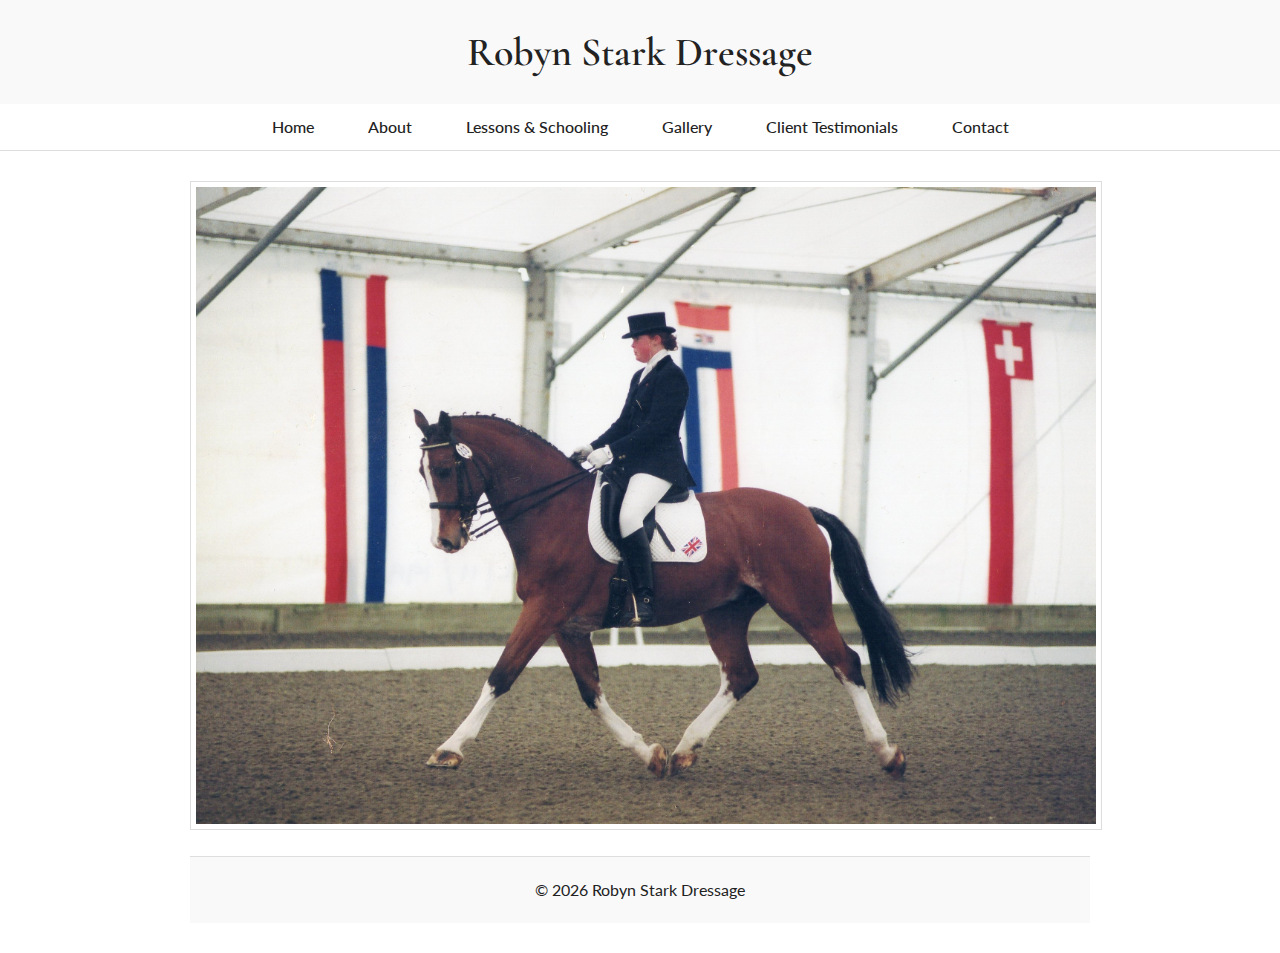
<file: index.html>
<!DOCTYPE html>
<html lang="en">
<head>
<meta charset="UTF-8">
<meta name="viewport" content="width=device-width, initial-scale=1.0">
<title>Home | Robyn Stark Dressage</title>
<link href="https://fonts.googleapis.com/css2?family=Cormorant+Garamond:wght@400;500;600&family=Lato:wght@300;400;500&display=swap" rel="stylesheet">
<link rel="stylesheet" href="style.css">
</head>
<body>

<header class="site-header">
  <h1 class="site-title">Robyn Stark Dressage</h1>
</header>

<nav class="site-nav">
  <button class="nav-toggle" aria-label="Toggle menu">
    ☰
  </button>
  <ul class="nav-menu">
    <li><a href="index.html">Home</a></li>
    <li><a href="about.html">About</a></li>
    <li><a href="lessons.html">Lessons & Schooling</a></li>
    <li><a href="gallery.html">Gallery</a></li>
    <li><a href="testimonials.html">Client Testimonials</a></li>
    <li><a href="contact.html">Contact</a></li>
  </ul>
</nav>

<section class="section">

<div class="image-box">
  <img src="images/Kafka.jpg" alt="Robyn with horses">
</div>

<footer>© 2026 Robyn Stark Dressage</footer>

</body>
</html>
</file>
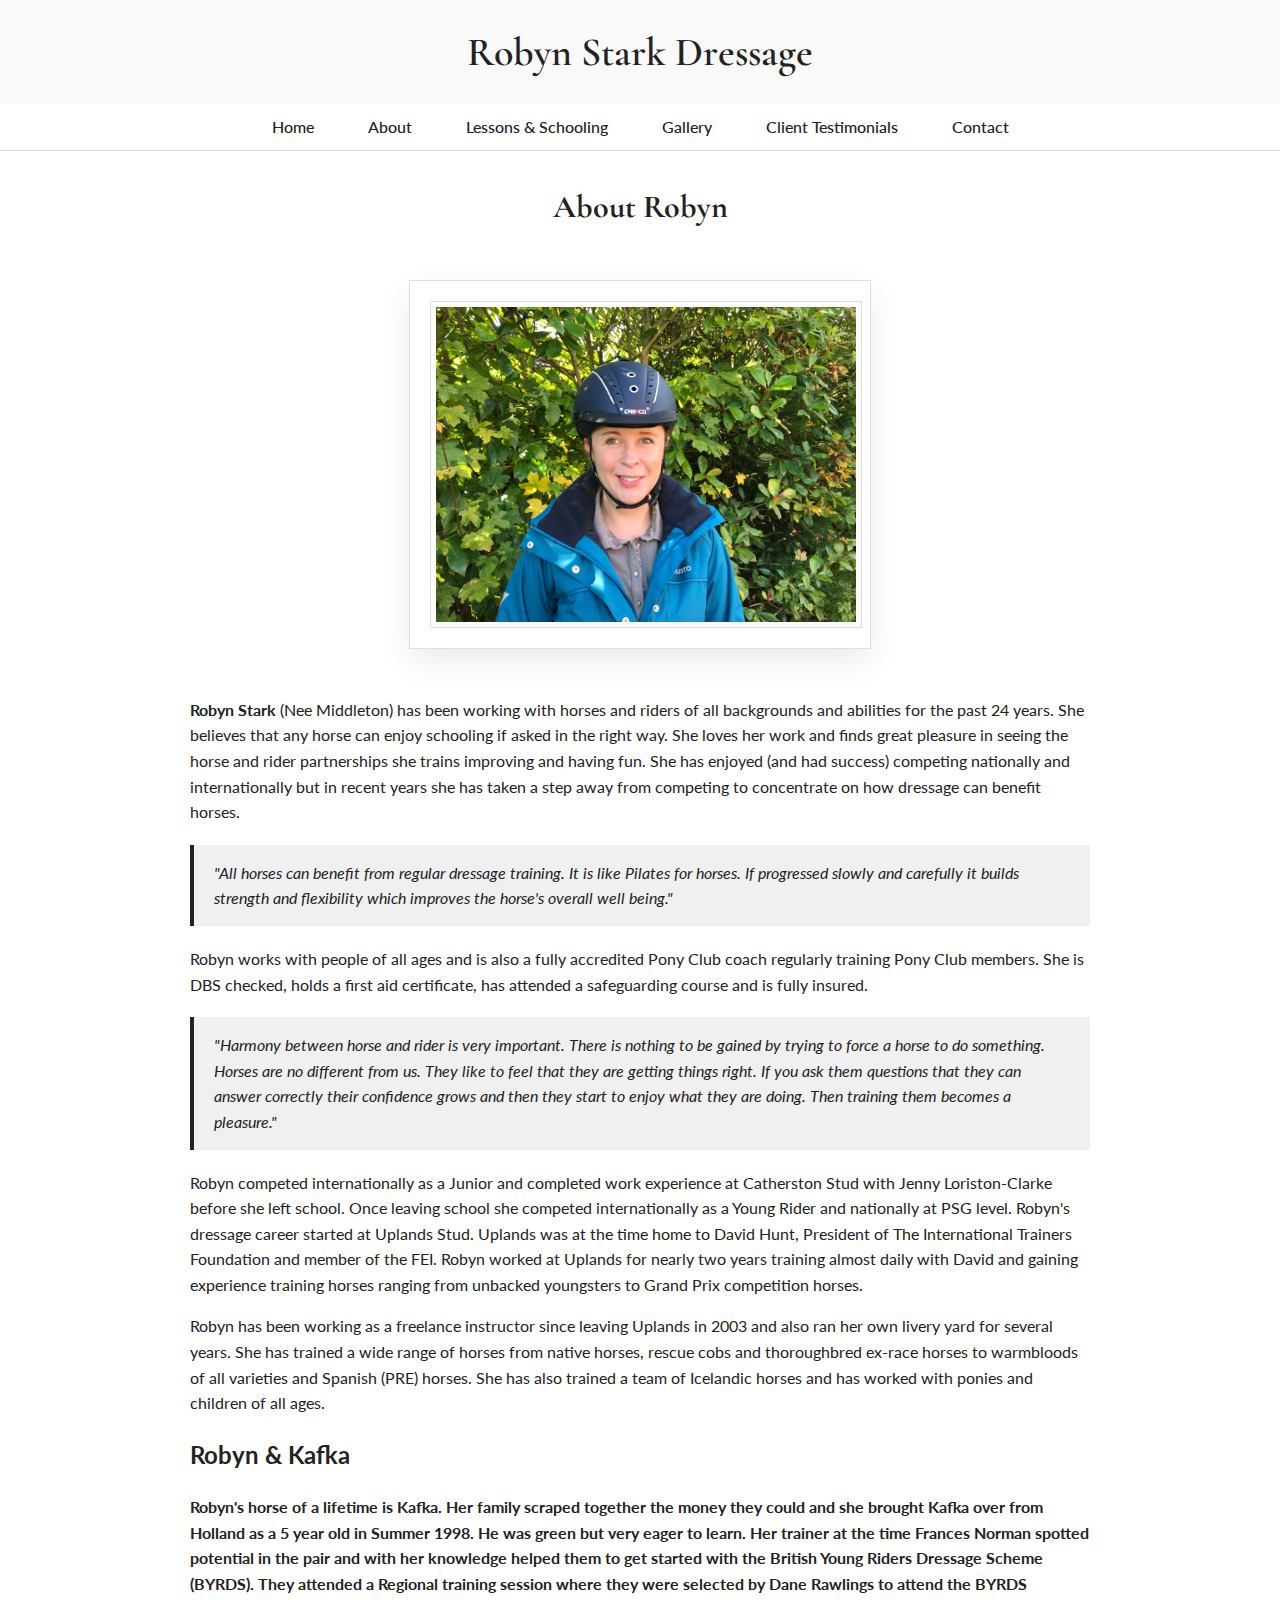
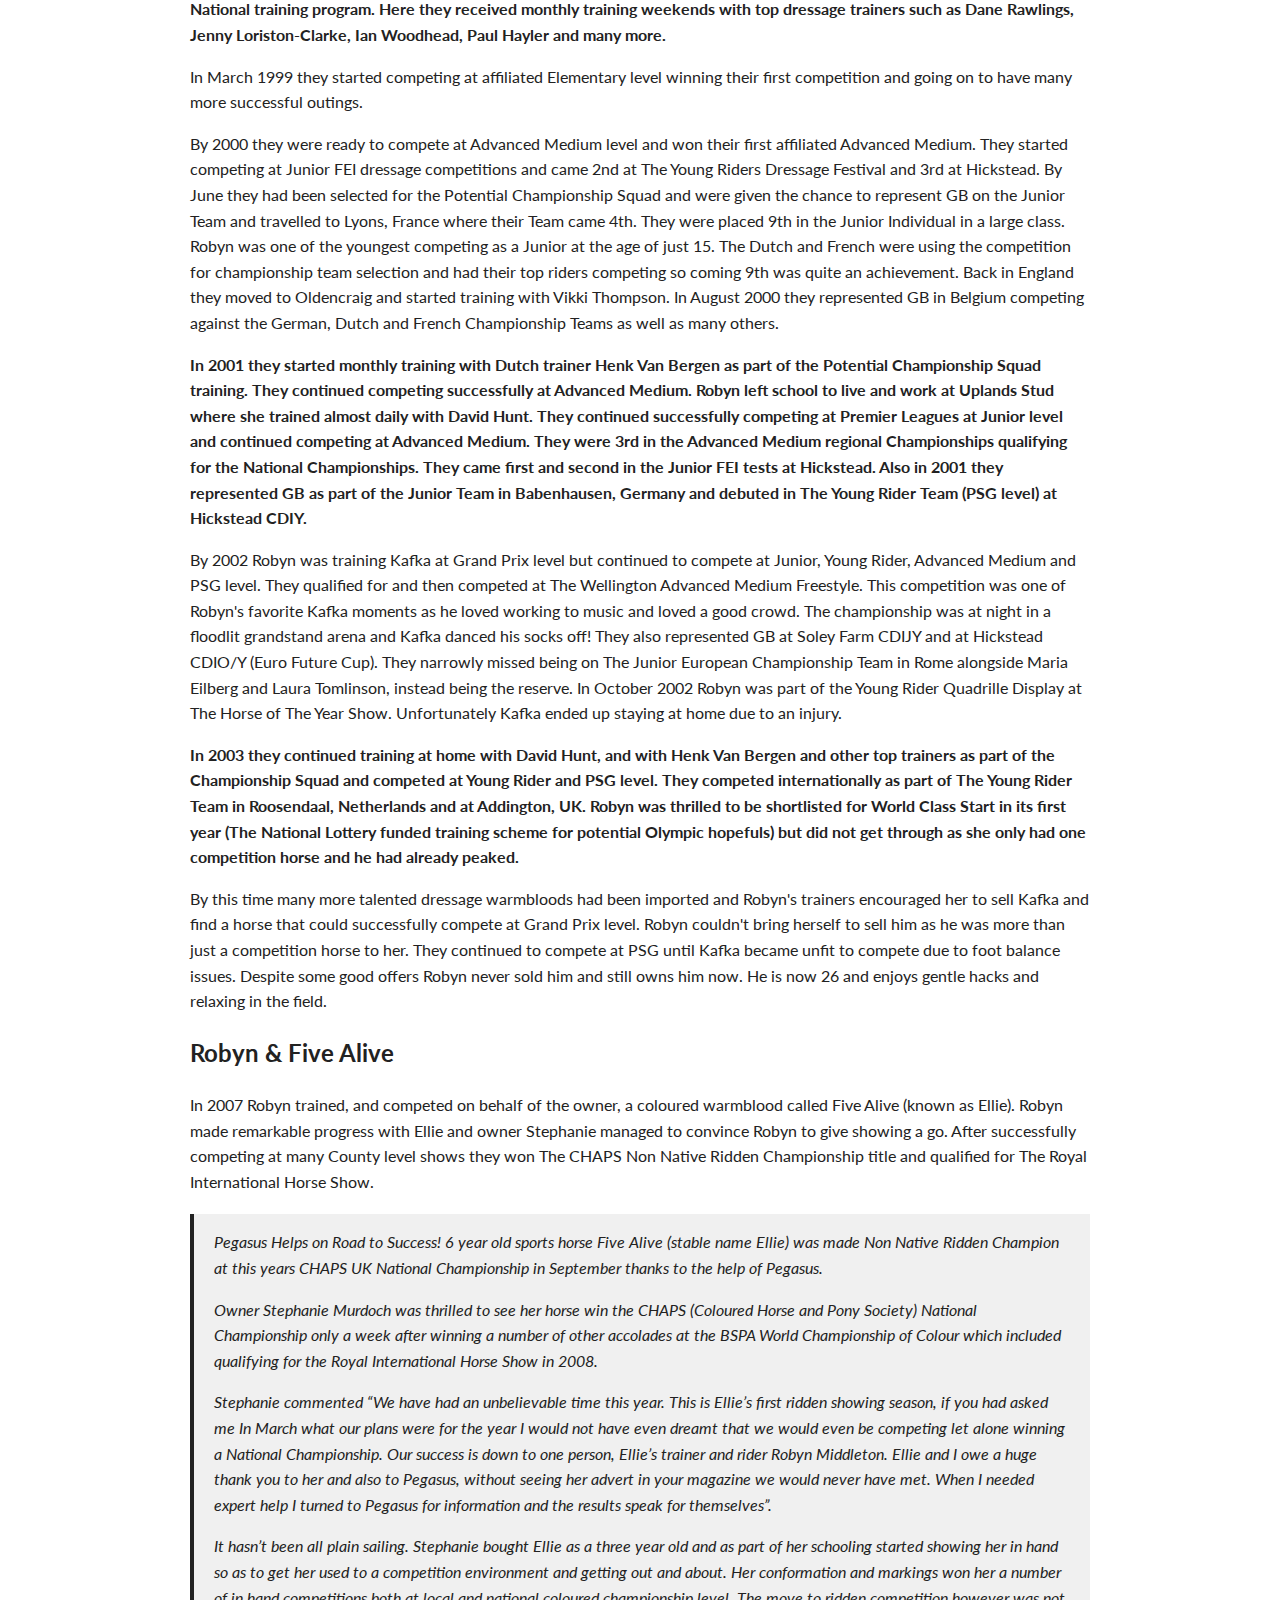
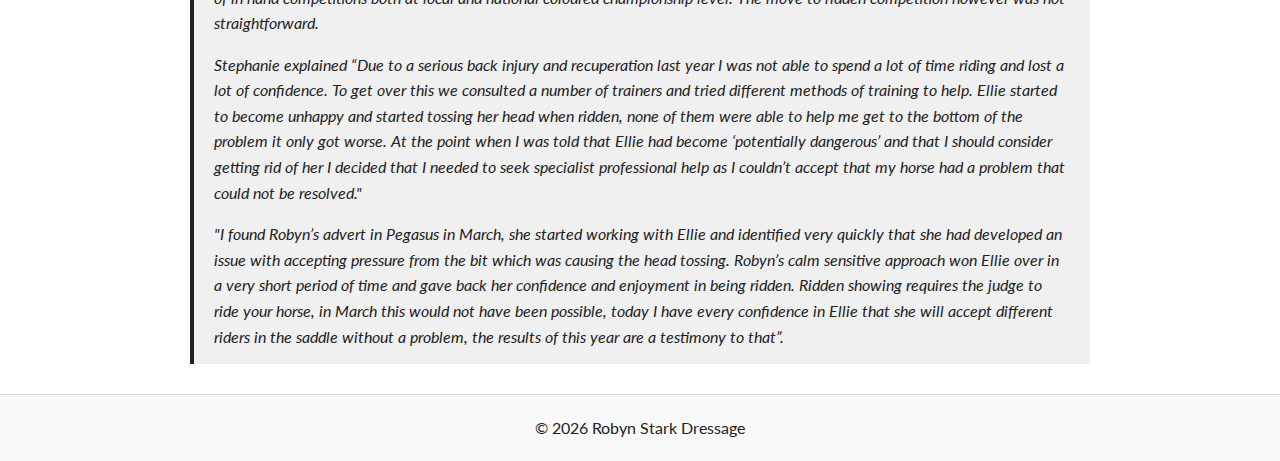
<file: about.html>
<!DOCTYPE html>
<html lang="en">
<head>
<meta charset="UTF-8">
<meta name="viewport" content="width=device-width, initial-scale=1.0">
<title>About | Robyn Stark Dressage</title>
<link href="https://fonts.googleapis.com/css2?family=Cormorant+Garamond:wght@400;500;600&family=Lato:wght@300;400;500&display=swap" rel="stylesheet">
<link rel="stylesheet" href="style.css">

<style>
/* Wix-style image framing */
.image-box {
  max-width: 420px;
  margin: 3rem auto;
  padding: 1.25rem;
  background: #ffffff;
  border: 1px solid #e2dfda;
  box-shadow: 0 12px 30px rgba(0,0,0,0.08);
}

.image-box img {
  width: 100%;
  height: auto;
  display: block;
}

/* Center main heading slightly like Wix */
.section h1 {
  text-align: center;
}
</style>
</head>
<body>

<header class="site-header">
  <h1 class="site-title">Robyn Stark Dressage</h1>
</header>

<nav class="site-nav">
  <button class="nav-toggle" aria-label="Toggle menu">
    ☰
  </button>
  <ul class="nav-menu">
    <li><a href="index.html">Home</a></li>
    <li><a href="about.html">About</a></li>
    <li><a href="lessons.html">Lessons & Schooling</a></li>
    <li><a href="gallery.html">Gallery</a></li>
    <li><a href="testimonials.html">Client Testimonials</a></li>
    <li><a href="contact.html">Contact</a></li>
  </ul>
</nav>

<section class="section">
<h1>About Robyn</h1>

<div class="image-box">
  <img src="images/Portrait.jpg" alt="Robyn with horse">
</div>

<p><strong>Robyn Stark</strong> (Nee Middleton) has been working with horses and riders of all backgrounds and abilities for the past 24 years.  She believes that any horse can enjoy schooling if asked in the right way.  She loves her work and finds great pleasure in seeing the horse and rider partnerships she trains improving and having fun.  She has enjoyed (and had success) competing nationally and internationally but in recent years she has taken a step away from competing to concentrate on how dressage can benefit horses.</p>

<div class="highlighted">
"All horses can benefit from regular dressage training.  It is like Pilates for horses.  If progressed slowly and carefully it builds strength and flexibility which improves the horse's overall well being."
</div>

<p>Robyn works with people of all ages and is also a fully accredited Pony Club coach regularly training Pony Club members.  She is DBS checked, holds a first aid certificate, has attended a safeguarding course and is fully insured.</p>

<div class="highlighted">
"Harmony between horse and rider is very important. There is nothing to be gained by trying to force a horse to do something. Horses are no different from us. They like to feel that they are getting things right. If you ask them questions that they can answer correctly their confidence grows and then they start to enjoy what they are doing. Then training them becomes a pleasure."
</div>

<p>Robyn competed internationally as a Junior and completed work experience at Catherston Stud with Jenny Loriston-Clarke before she left school. Once leaving school she competed internationally as a Young Rider and nationally at PSG level. Robyn's dressage career started at Uplands Stud. Uplands was at the time home to David Hunt, President of The International Trainers Foundation and member of the FEI. Robyn worked at Uplands for nearly two years training almost daily with David and gaining experience training horses ranging from unbacked youngsters to Grand Prix competition horses.</p>

<p>Robyn has been working as a freelance instructor since leaving Uplands in 2003 and also ran her own livery yard for several years.  She has trained a wide range of horses from native horses, rescue cobs and thoroughbred ex-race horses to warmbloods of all varieties and Spanish (PRE) horses. She has also trained a team of Icelandic horses and has worked with ponies and children of all ages.</p>

<h2>Robyn & Kafka</h2>

<p><strong>Robyn's horse of a lifetime is Kafka. Her family scraped together the money they could and she brought Kafka over from Holland as a 5 year old in Summer 1998. He was green but very eager to learn. Her trainer at the time Frances Norman spotted potential in the pair and with her knowledge helped them to get started with the British Young Riders Dressage Scheme (BYRDS). They attended a Regional training session where they were selected by Dane Rawlings to attend the BYRDS National training program. Here they received monthly training weekends with top dressage trainers such as Dane Rawlings, Jenny Loriston-Clarke, Ian Woodhead, Paul Hayler and many more.</strong></p>

<p>In March 1999 they started competing at affiliated Elementary level winning their first competition and going on to have many more successful outings.</p>

<p>By 2000 they were ready to compete at Advanced Medium level and won their first affiliated Advanced Medium. They started competing at Junior FEI dressage competitions and came 2nd at The Young Riders Dressage Festival and 3rd at Hickstead. By June they had been selected for the Potential Championship Squad and were given the chance to represent GB on the Junior Team and travelled to Lyons, France where their Team came 4th. They were placed 9th in the Junior Individual in a large class. Robyn was one of the youngest competing as a Junior at the age of just 15. The Dutch and French were using the competition for championship team selection and had their top riders competing so coming 9th was quite an achievement. Back in England they moved to Oldencraig and started training with Vikki Thompson. In August 2000 they represented GB in Belgium competing against the German, Dutch and French Championship Teams as well as many others.</p>

<p><strong>In 2001 they started monthly training with Dutch trainer Henk Van Bergen as part of the Potential Championship Squad training. They continued competing successfully at Advanced Medium. Robyn left school to live and work at Uplands Stud where she trained almost daily with David Hunt. They continued successfully competing at Premier Leagues at Junior level and continued competing at Advanced Medium. They were 3rd in the Advanced Medium regional Championships qualifying for the National Championships. They came first and second in the Junior FEI tests at Hickstead. Also in 2001 they represented GB as part of the Junior Team in Babenhausen, Germany and debuted in The Young Rider Team (PSG level) at Hickstead CDIY.</strong></p>

<p>By 2002 Robyn was training Kafka at Grand Prix level but continued to compete at Junior, Young Rider, Advanced Medium and PSG level. They qualified for and then competed at The Wellington Advanced Medium Freestyle. This competition was one of Robyn's favorite Kafka moments as he loved working to music and loved a good crowd. The championship was at night in a floodlit grandstand arena and Kafka danced his socks off! They also represented GB at Soley Farm CDIJY and at Hickstead CDIO/Y (Euro Future Cup). They narrowly missed being on The Junior European Championship Team in Rome alongside Maria Eilberg and Laura Tomlinson, instead being the reserve. In October 2002 Robyn was part of the Young Rider Quadrille Display at The Horse of The Year Show. Unfortunately Kafka ended up staying at home due to an injury.</p>

<p><strong>In 2003 they continued training at home with David Hunt, and with Henk Van Bergen and other top trainers as part of the Championship Squad and competed at Young Rider and PSG level. They competed internationally as part of The Young Rider Team in Roosendaal, Netherlands and at Addington, UK. Robyn was thrilled to be shortlisted for World Class Start in its first year (The National Lottery funded training scheme for potential Olympic hopefuls) but did not get through as she only had one competition horse and he had already peaked.</strong></p>

<p>By this time many more talented dressage warmbloods had been imported and Robyn's trainers encouraged her to sell Kafka and find a horse that could successfully compete at Grand Prix level. Robyn couldn't bring herself to sell him as he was more than just a competition horse to her. They continued to compete at PSG until Kafka became unfit to compete due to foot balance issues. Despite some good offers Robyn never sold him and still owns him now. He is now 26 and enjoys gentle hacks and relaxing in the field.</p>

<h2>Robyn & Five Alive</h2>

<p>In 2007 Robyn trained, and competed on behalf of the owner, a coloured warmblood called Five Alive (known as Ellie). Robyn made remarkable progress with Ellie and owner Stephanie managed to convince Robyn to give showing a go. After successfully competing at many County level shows they won The CHAPS Non Native Ridden Championship title and qualified for The Royal International Horse Show.</p>

<div class="highlighted">
Pegasus Helps on Road to Success! 6 year old sports horse Five Alive (stable name Ellie) was made Non Native Ridden Champion at this years CHAPS UK National Championship in September thanks to the help of Pegasus.

<p>Owner Stephanie Murdoch was thrilled to see her horse win the CHAPS (Coloured Horse and Pony Society) National Championship only a week after winning a number of other accolades at the BSPA World Championship of Colour which included qualifying for the Royal International Horse Show in 2008.</p>

<p>Stephanie commented “We have had an unbelievable time this year. This is Ellie’s first ridden showing season, if you had asked me In March what our plans were for the year I would not have even dreamt that we would even be competing let alone winning a National Championship. Our success is down to one person, Ellie’s trainer and rider Robyn Middleton. Ellie and I owe a huge thank you to her and also to Pegasus, without seeing her advert in your magazine we would never have met. When I needed expert help I turned to Pegasus for information and the results speak for themselves”.</p>

<p>It hasn’t been all plain sailing. Stephanie bought Ellie as a three year old and as part of her schooling started showing her in hand so as to get her used to a competition environment and getting out and about. Her conformation and markings won her a number of in hand competitions both at local and national coloured championship level. The move to ridden competition however was not straightforward.</p>

<p>Stephanie explained “Due to a serious back injury and recuperation last year I was not able to spend a lot of time riding and lost a lot of confidence. To get over this we consulted a number of trainers and tried different methods of training to help. Ellie started to become unhappy and started tossing her head when ridden, none of them were able to help me get to the bottom of the problem it only got worse. At the point when I was told that Ellie had become ‘potentially dangerous’ and that I should consider getting rid of her I decided that I needed to seek specialist professional help as I couldn’t accept that my horse had a problem that could not be resolved."</p>

"I found Robyn’s advert in Pegasus in March, she started working with Ellie and identified very quickly that she had developed an issue with accepting pressure from the bit which was causing the head tossing. Robyn’s calm sensitive approach won Ellie over in a very short period of time and gave back her confidence and enjoyment in being ridden. Ridden showing requires the judge to ride your horse, in March this would not have been possible, today I have every confidence in Ellie that she will accept different riders in the saddle without a problem, the results of this year are a testimony to that”.
</div>

</section>

<footer>© 2026 Robyn Stark Dressage</footer>

<script src="script.js"></script>
</body>
</html>
</file>
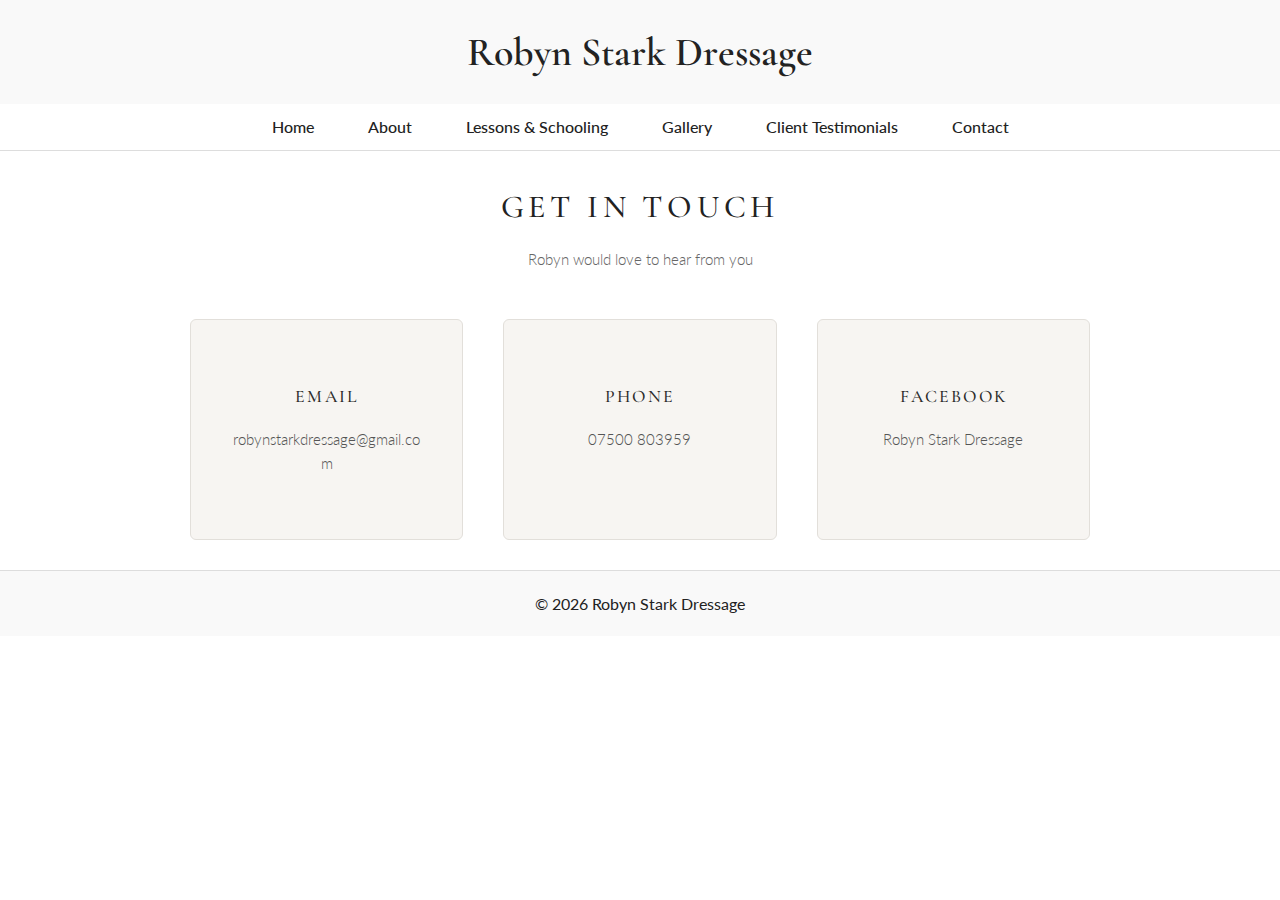
<file: contact.html>
<!DOCTYPE html>
<html lang="en">
<head>
<meta charset="UTF-8">
<meta name="viewport" content="width=device-width, initial-scale=1.0">
<title>Contact | Robyn Stark Dressage</title>

<link href="https://fonts.googleapis.com/css2?family=Cormorant+Garamond:wght@400;500;600&family=Lato:wght@300;400;500&display=swap" rel="stylesheet">
<link rel="stylesheet" href="style.css">

<style>
/* Page heading (Wix-style) */
.section h1 {
  text-align: center;
  font-family: 'Cormorant Garamond', serif;
  font-weight: 500;
  letter-spacing: 0.15em;
  text-transform: uppercase;
  margin-bottom: 0.5rem;
}

.section > p {
  text-align: center;
  font-family: 'Lato', sans-serif;
  font-weight: 300;
  font-size: 0.95rem;
  color: #666;
  margin-bottom: 3rem;
}

/* Contact tiles */
.contact-tiles {
  display: grid;
  grid-template-columns: repeat(auto-fit, minmax(240px, 1fr));
  gap: 2.5rem;
  margin-top: 3rem;
}

.contact-tile {
  background: #f7f5f2;
  padding: 3rem 2.5rem;
  text-align: center;
  text-decoration: none;
  border-radius: 6px;
  border: 1px solid #e2dfda;
  transition: all 0.3s ease;
}

.contact-tile h2 {
  font-family: 'Cormorant Garamond', serif;
  font-weight: 500;
  letter-spacing: 0.12em;
  text-transform: uppercase;
  font-size: 1.1rem;
  margin-bottom: 1rem;
  color: #2b2b2b;
}

.contact-tile p {
  font-family: 'Lato', sans-serif;
  font-size: 0.95rem;
  font-weight: 300;
  color: #555;
  line-height: 1.6;
  word-break: break-word;
}

.contact-tile:hover {
  transform: translateY(-6px);
  background: #ffffff;
  box-shadow: 0 12px 30px rgba(0,0,0,0.08);
}
</style>
</head>

<body>

<!-- Banner -->
<header class="site-header">
  <h1 class="site-title">Robyn Stark Dressage</h1>
</header>

<!-- Navigation -->
<nav class="site-nav">
  <button class="nav-toggle" aria-label="Toggle menu">
    ☰
  </button>
  <ul class="nav-menu">
    <li><a href="index.html">Home</a></li>
    <li><a href="about.html">About</a></li>
    <li><a href="lessons.html">Lessons & Schooling</a></li>
    <li><a href="gallery.html">Gallery</a></li>
    <li><a href="testimonials.html">Client Testimonials</a></li>
    <li><a href="contact.html">Contact</a></li>
  </ul>
</nav>

<!-- Page Content -->
<section class="section">

  <h1>Get in Touch</h1>
  <p>Robyn would love to hear from you</p>

  <div class="contact-tiles">

    <a href="mailto:robynstarkdressage@gmail.com" class="contact-tile">
      <h2>Email</h2>
      <p>robynstarkdressage@gmail.com</p>
    </a>

    <a href="tel:07500803959" class="contact-tile">
      <h2>Phone</h2>
      <p>07500 803959</p>
    </a>

    <a href="https://www.facebook.com/robynstarkdressage/?ref=bookmarks&_rdr"
       target="_blank" class="contact-tile">
      <h2>Facebook</h2>
      <p>Robyn Stark Dressage</p>
    </a>

  </div>

</section>

<footer>
  © 2026 Robyn Stark Dressage
</footer>

<script src="script.js"></script>
</body>
</html>
</file>
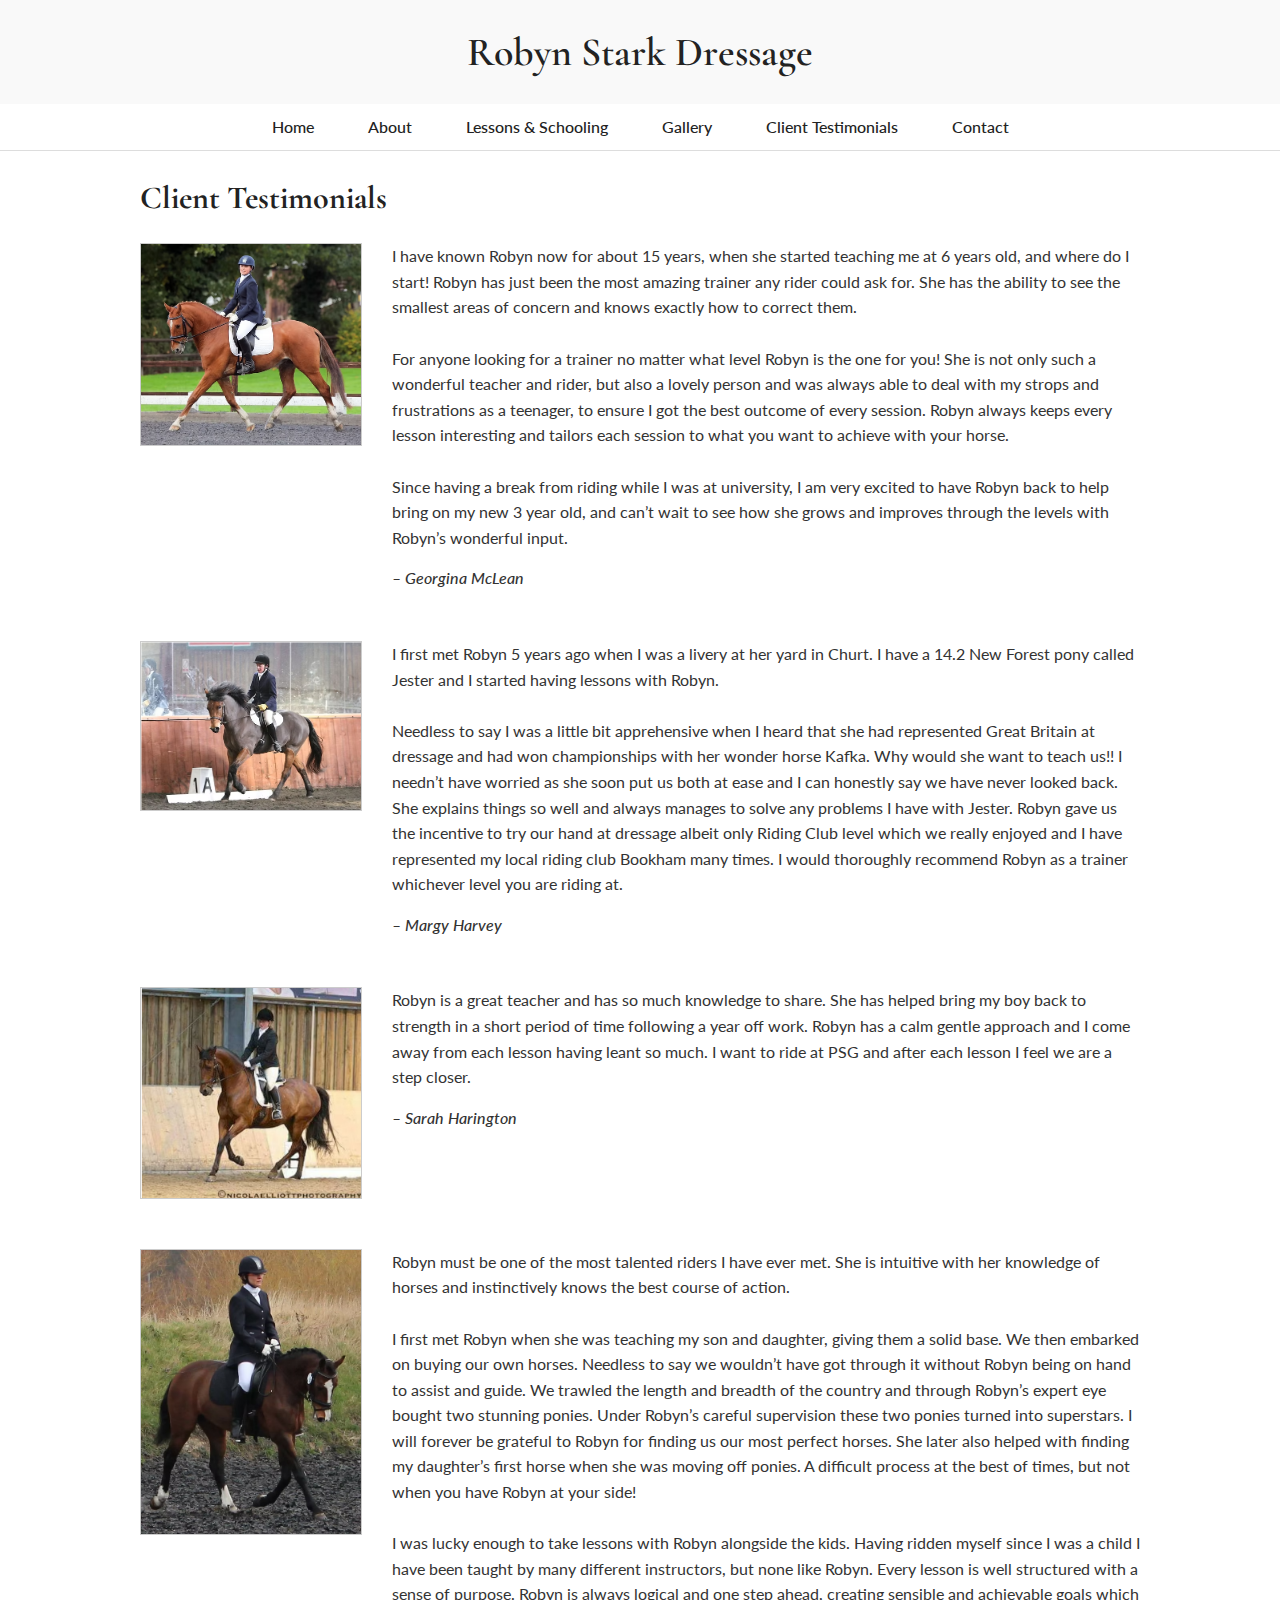
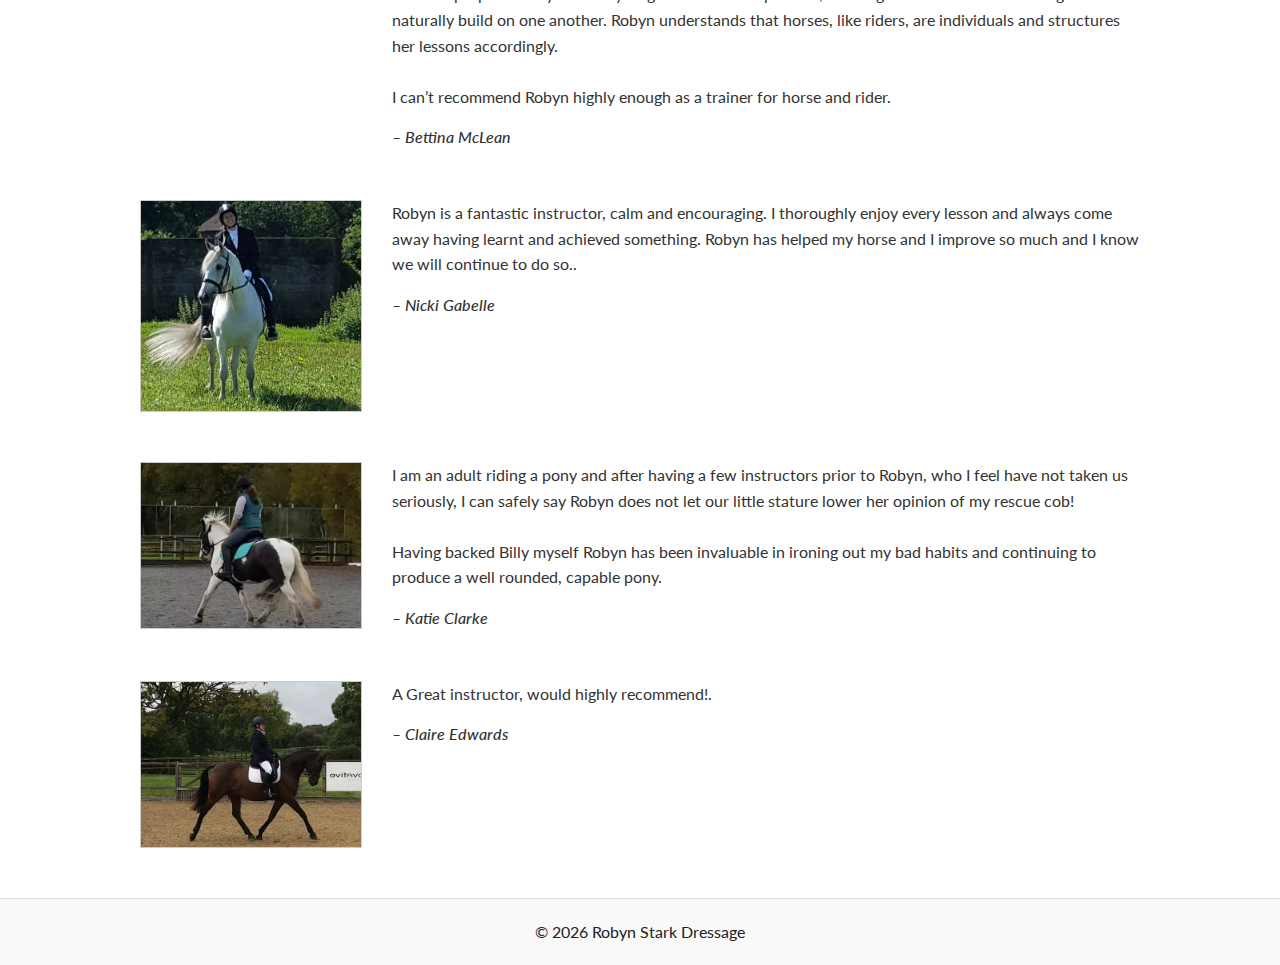
<file: testimonials.html>
<!DOCTYPE html>
<html lang="en">
<head>
<meta charset="UTF-8">
<meta name="viewport" content="width=device-width, initial-scale=1.0">
<title>Client Testimonials | Robyn Stark Dressage</title>

<link href="https://fonts.googleapis.com/css2?family=Cormorant+Garamond:wght@400;500;600&family=Lato:wght@300;400;500&display=swap" rel="stylesheet">
<link rel="stylesheet" href="style.css">

<style>
/* =====================
   Testimonials Layout
===================== */
.testimonials {
  max-width: 1000px;
  margin: 0 auto;
}

.testimonial {
  display: flex;
  gap: 30px;
  margin-bottom: 50px;
  align-items: flex-start;
}

.testimonial img {
  width: 220px;
  height: auto;
  border: 1px solid #ccc;
}

.testimonial-text {
  flex: 1;
  font-family: 'Lato', sans-serif;
  color: #333;
}

.testimonial-text p {
  margin: 0 0 15px 0;
  line-height: 1.6;
}

.testimonial-author {
  font-weight: 500;
  font-style: italic;
}

/* Mobile */
@media (max-width: 768px) {
  .testimonial {
    flex-direction: column;
  }

  .testimonial img {
    width: 100%;
    max-width: 350px;
  }
}
</style>
</head>

<body>

<header class="site-header">
  <h1 class="site-title">Robyn Stark Dressage</h1>
</header>

<nav>
  <ul class="nav-menu">
    <li><a href="index.html">Home</a></li>
    <li><a href="about.html">About</a></li>
    <li><a href="lessons.html">Lessons & Schooling</a></li>
    <li><a href="gallery.html">Gallery</a></li>
    <li><a href="testimonials.html">Client Testimonials</a></li>
    <li><a href="contact.html">Contact</a></li>
  </ul>
</nav>

<section class="section testimonials">
  <h1>Client Testimonials</h1>

  <div id="testimonials-container">
    <!-- Testimonials generated here -->
  </div>
</section>

<footer>© 2026 Robyn Stark Dressage</footer>

<!-- Load testimonials data -->
<script src="testimonials-data.js"></script>

<script>
/* =====================
   Build Testimonials
===================== */
const container = document.getElementById("testimonials-container");

testimonialsCollection.forEach(item => {
  const div = document.createElement("div");
  div.className = "testimonial";

  div.innerHTML = `
    <img src="${item.image}" alt="${item.author}">
    <div class="testimonial-text">
      <p>${item.text}</p>
      <div class="testimonial-author">– ${item.author}</div>
    </div>
  `;

  container.appendChild(div);
});
</script>

</body>
</html>
</file>
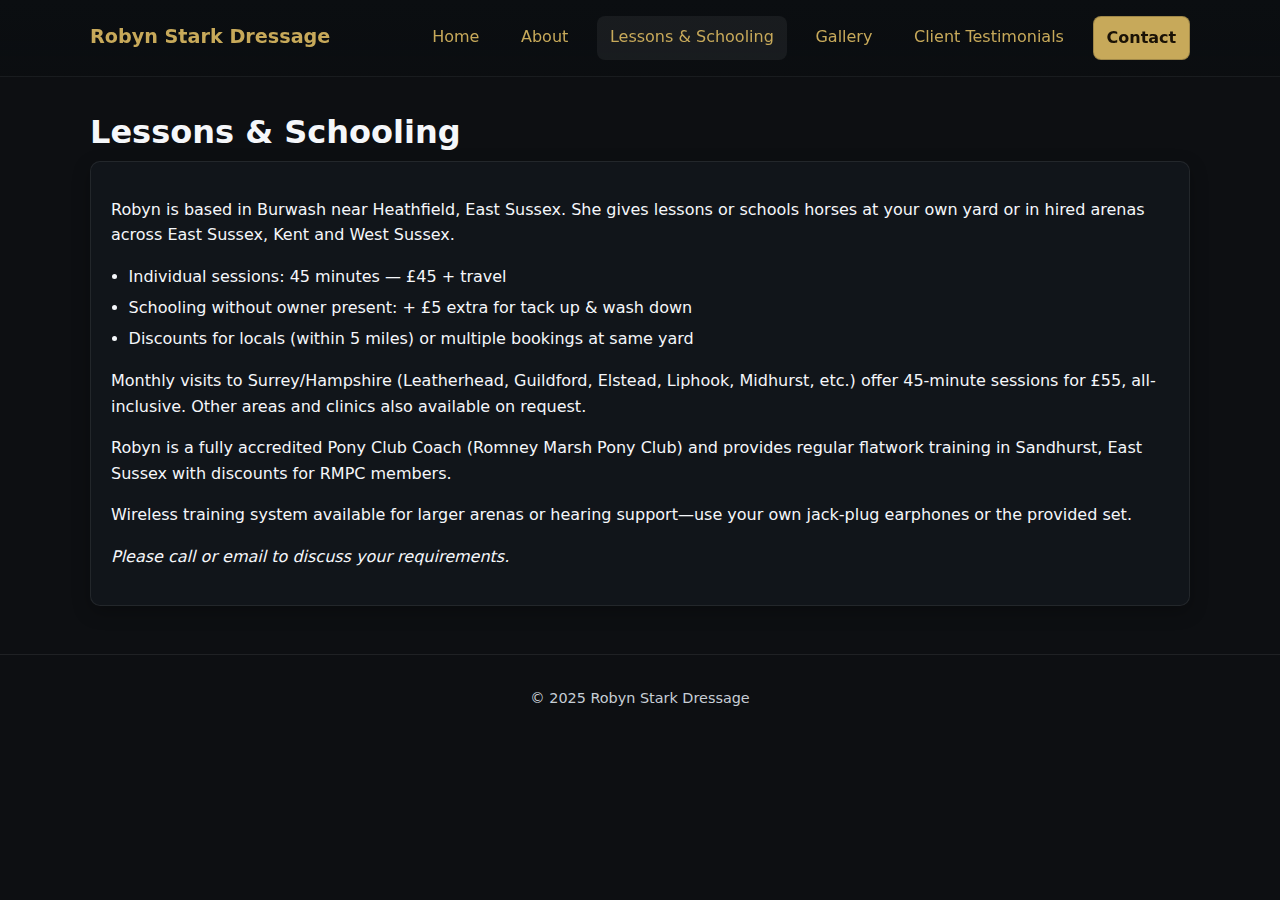
<file: training.html>
<!doctype html>
<html lang="en-GB">
<head>
  <meta charset="utf-8">
  <meta name="viewport" content="width=device-width,initial-scale=1">
  <title>Lessons &amp; Schooling | Robyn Stark Dressage</title>
  <link rel="stylesheet" href="styles.css">
</head>
<body>
<header>
  <div class="wrap nav">
    <div class="brand"><a href="index.html">Robyn Stark Dressage</a></div>
    <nav class="menu">
      <a href="index.html">Home</a>
      <a href="about.html">About</a>
      <a class="active" href="training.html">Lessons &amp; Schooling</a>
      <a href="gallery.html">Gallery</a>
      <a href="testimonials.html">Client Testimonials</a>
      <a href="contact.html" class="button">Contact</a>
    </nav>
  </div>
</header>
<main class="wrap">
  <section>
    <h1>Lessons &amp; Schooling</h1>
    <div class="card">
      <p>Robyn is based in Burwash near Heathfield, East Sussex. She gives lessons or schools horses at your own yard or in hired arenas across East Sussex, Kent and West Sussex.</p>
      <ul>
        <li>Individual sessions: 45 minutes — £45 + travel</li>
        <li>Schooling without owner present: + £5 extra for tack up & wash down</li>
        <li>Discounts for locals (within 5 miles) or multiple bookings at same yard</li>
      </ul>
      <p>Monthly visits to Surrey/Hampshire (Leatherhead, Guildford, Elstead, Liphook, Midhurst, etc.) offer 45-minute sessions for £55, all-inclusive. Other areas and clinics also available on request.</p>
      <p>Robyn is a fully accredited Pony Club Coach (Romney Marsh Pony Club) and provides regular flatwork training in Sandhurst, East Sussex with discounts for RMPC members.</p>
      <p>Wireless training system available for larger arenas or hearing support—use your own jack-plug earphones or the provided set.</p>
      <p><em>Please call or email to discuss your requirements.</em></p>
    </div>
  </section>
</main>
<footer>
  <div class="wrap">© 2025 Robyn Stark Dressage</div>
</footer>
</body>
</html>
</file>
<file: style.css>
/* Fonts */
body {
  font-family: 'Lato', sans-serif;
  margin: 0;
  padding: 0;
  line-height: 1.6;
  background-color: #fff;
  color: #222;
}

/* Banner */
.site-header {
  text-align: center;
  padding: 20px 0;
  background-color: #f9f9f9;
}

.site-title {
  font-family: 'Cormorant Garamond', serif;
  font-size: 2.5em;
  font-weight: 600;
  margin: 0;
  color: #222;
}

/* Navigation */
.nav-menu {
  display: flex;
  justify-content: center; /* center nav items below banner */
  list-style: none;
  padding: 10px 0;
  margin: 0;
  background-color: #fff;
  border-bottom: 1px solid #ddd;
}

.nav-menu li {
  margin: 0 15px;
}

.nav-menu a {
  text-decoration: none;
  color: #222;
  font-weight: 500;
  padding: 8px 12px;
  transition: background-color 0.3s, color 0.3s;
}

.nav-menu a:hover {
  background-color: #222;
  color: #fff;
  border-radius: 4px;
}

/* Page sections */
.section {
  max-width: 900px;
  margin: 30px auto;
  padding: 0 20px;
  text-align: left; /* keep page content left-aligned */
}

.section h1 {
  font-family: 'Cormorant Garamond', serif;
  font-size: 2em;
  margin-bottom: 20px;
}

/* Image box */
.image-box {
  text-align: center;
  margin: 20px 0;
}

.image-box img {
  max-width: 100%;
  height: auto;
  border: 1px solid #ddd;
  padding: 5px;
  background-color: #fff;
}

/* Highlighted quotes */
.highlighted {
  background-color: #f0f0f0;
  padding: 15px 20px;
  margin: 20px 0;
  border-left: 4px solid #222;
  font-style: italic;
}

/* Footer */
footer {
  text-align: center;
  padding: 20px 0;
  background-color: #f9f9f9;
  border-top: 1px solid #ddd;
}

/* =========================
   MOBILE NAVIGATION FIX
   ========================= */

.site-nav {
  position: relative;
}

/* Hamburger button */
.nav-toggle {
  display: none;
  background: none;
  border: none;
  font-size: 1.8rem;
  padding: 12px;
  cursor: pointer;
  margin: 0 auto;
}

/* Mobile styles */
@media (max-width: 768px) {

  .nav-toggle {
    display: block;
  }

  .nav-menu {
    flex-direction: column;
    display: none;
    align-items: center;
    border-bottom: 1px solid #ddd;
  }

  .nav-menu li {
    margin: 0;
    width: 100%;
    text-align: center;
  }

  .nav-menu a {
    display: block;
    width: 100%;
    padding: 14px;
    border-top: 1px solid #eee;
  }

  .nav-menu.active {
    display: flex;
  }
}
</file>
<file: styles.css>
/* Shared theme: harmonises elements across all pages */
:root{
  --bg: #0d0f12;
  --panel: #11151a;
  --text: #f5f7fa;
  --muted: #c7ced6;
  --gold: #c7a95a;
  --gold-strong: #d9b867;
  --radius: 10px;
  --shadow: 0 6px 18px rgba(0,0,0,.25);
  --ff: ui-sans-serif, system-ui, -apple-system, Segoe UI, Roboto, Arial;
}
* { box-sizing: border-box; }
body {
  margin: 0;
  background: var(--bg);
  color: var(--text);
  font-family: var(--ff);
  line-height: 1.6;
}
a { color: var(--gold); text-decoration: none; }
a:hover { text-decoration: underline; }
.wrap { width: min(1100px, 92%); margin: 0 auto; }
header {
  position: sticky;
  top: 0;
  background: linear-gradient(180deg, #0b0e11, rgba(11,14,17,0.9));
  border-bottom: 1px solid rgba(255,255,255,0.06);
  backdrop-filter: blur(6px);
}
.nav { display: flex; align-items: center; justify-content: space-between; padding: 1rem 0; }
.brand { font-weight: 800; font-size: 1.2rem; }
.menu { display: flex; gap: 1rem; flex-wrap: wrap; }
.menu a { padding: 0.5rem 0.8rem; border-radius: 8px; }
.menu a.active, .menu a:hover { background: rgba(255,255,255,0.06); }
.button {
  display: inline-block;
  padding: 0.8rem 1.2rem;
  border-radius: 999px;
  font-weight: 700;
  background: var(--gold);
  color: #1a1206;
  text-decoration: none;
  border: 1px solid rgba(0,0,0,0.2);
}
.button:hover { background: var(--gold-strong); }
.hero { text-align: center; padding: 5rem 0 3rem; }
.hero h1 { font-size: clamp(2rem, 3.5vw, 3rem); margin: 0.25rem 0; }
.hero p { color: var(--muted); max-width: 60ch; margin: 0.5rem auto 1.5rem; }
.grid-2 {
  display: grid;
  gap: 1.5rem;
  grid-template-columns: repeat(2, 1fr);
}
@media (max-width: 800px){ .grid-2 { grid-template-columns: 1fr; } }
.card {
  background: var(--panel);
  border: 1px solid rgba(255,255,255,0.08);
  border-radius: var(--radius);
  box-shadow: var(--shadow);
  padding: 1.2rem 1.25rem;
}
section { margin: 2.25rem 0; }
h1, h2, h3 { line-height: 1.2; margin: 0.2rem 0 0.6rem; }
h2 { font-size: clamp(1.4rem, 2.1vw, 1.8rem); }
h3 { font-size: clamp(1.1rem, 1.6vw, 1.2rem); color: var(--gold); }
ul { padding-left: 1.1rem; }
li + li { margin-top: 0.35rem; }
footer {
  margin-top: 3rem;
  padding: 2rem 0;
  color: var(--muted);
  border-top: 1px solid rgba(255,255,255,0.08);
  text-align: center;
  font-size: 0.9rem;
}
/* Gallery styling */
.gallery {
  display: grid;
  gap: 1rem;
  grid-template-columns: repeat(auto-fit, minmax(220px, 1fr));
}
.gallery figure { margin: 0; }
.gallery img {
  width: 100%;
  display: block;
  border-radius: 10px;
  border: 1px solid rgba(255,255,255,0.08);
}
.gallery figcaption {
  font-size: 0.95rem;
  color: var(--muted);
  margin-top: 0.5rem;
}
/* Contact form */
input, textarea {
  width: 100%;
  padding: 0.8rem;
  border-radius: 8px;
  border: 1px solid rgba(255,255,255,0.12);
  background: #0e1318;
  color: var(--text);
}
label {
  display: block;
  font-weight: 600;
  margin: 0.6rem 0 0.3rem;
}
</file>
